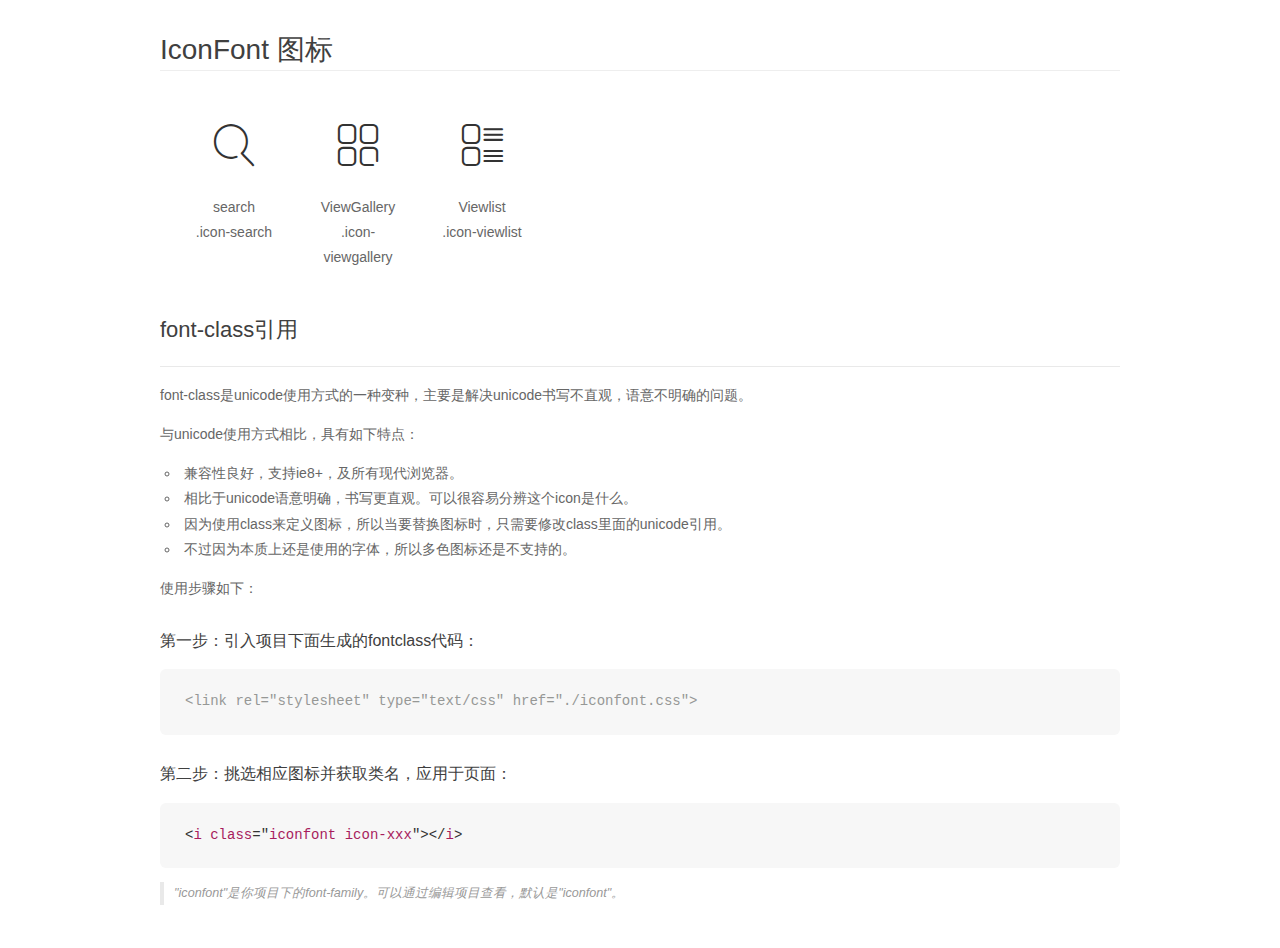
<file: h5/works/myfont/demo_fontclass.html>
<!DOCTYPE html>
<html>
<head>
    <meta charset="utf-8"/>
    <title>IconFont</title>
    <link rel="stylesheet" href="demo.css">
    <link rel="stylesheet" href="iconfont.css">
</head>
<body>
    <div class="main markdown">
        <h1>IconFont 图标</h1>
        <ul class="icon_lists clear">
            
                <li>
                <i class="icon iconfont icon-search"></i>
                    <div class="name">search</div>
                    <div class="fontclass">.icon-search</div>
                </li>
            
                <li>
                <i class="icon iconfont icon-viewgallery"></i>
                    <div class="name">ViewGallery</div>
                    <div class="fontclass">.icon-viewgallery</div>
                </li>
            
                <li>
                <i class="icon iconfont icon-viewlist"></i>
                    <div class="name">Viewlist</div>
                    <div class="fontclass">.icon-viewlist</div>
                </li>
            
        </ul>

        <h2 id="font-class-">font-class引用</h2>
        <hr>

        <p>font-class是unicode使用方式的一种变种，主要是解决unicode书写不直观，语意不明确的问题。</p>
        <p>与unicode使用方式相比，具有如下特点：</p>
        <ul>
        <li>兼容性良好，支持ie8+，及所有现代浏览器。</li>
        <li>相比于unicode语意明确，书写更直观。可以很容易分辨这个icon是什么。</li>
        <li>因为使用class来定义图标，所以当要替换图标时，只需要修改class里面的unicode引用。</li>
        <li>不过因为本质上还是使用的字体，所以多色图标还是不支持的。</li>
        </ul>
        <p>使用步骤如下：</p>
        <h3 id="-fontclass-">第一步：引入项目下面生成的fontclass代码：</h3>


        <pre><code class="lang-js hljs javascript"><span class="hljs-comment">&lt;link rel="stylesheet" type="text/css" href="./iconfont.css"&gt;</span></code></pre>
        <h3 id="-">第二步：挑选相应图标并获取类名，应用于页面：</h3>
        <pre><code class="lang-css hljs">&lt;<span class="hljs-selector-tag">i</span> <span class="hljs-selector-tag">class</span>="<span class="hljs-selector-tag">iconfont</span> <span class="hljs-selector-tag">icon-xxx</span>"&gt;&lt;/<span class="hljs-selector-tag">i</span>&gt;</code></pre>
        <blockquote>
        <p>"iconfont"是你项目下的font-family。可以通过编辑项目查看，默认是"iconfont"。</p>
        </blockquote>
    </div>
</body>
</html>
</file>
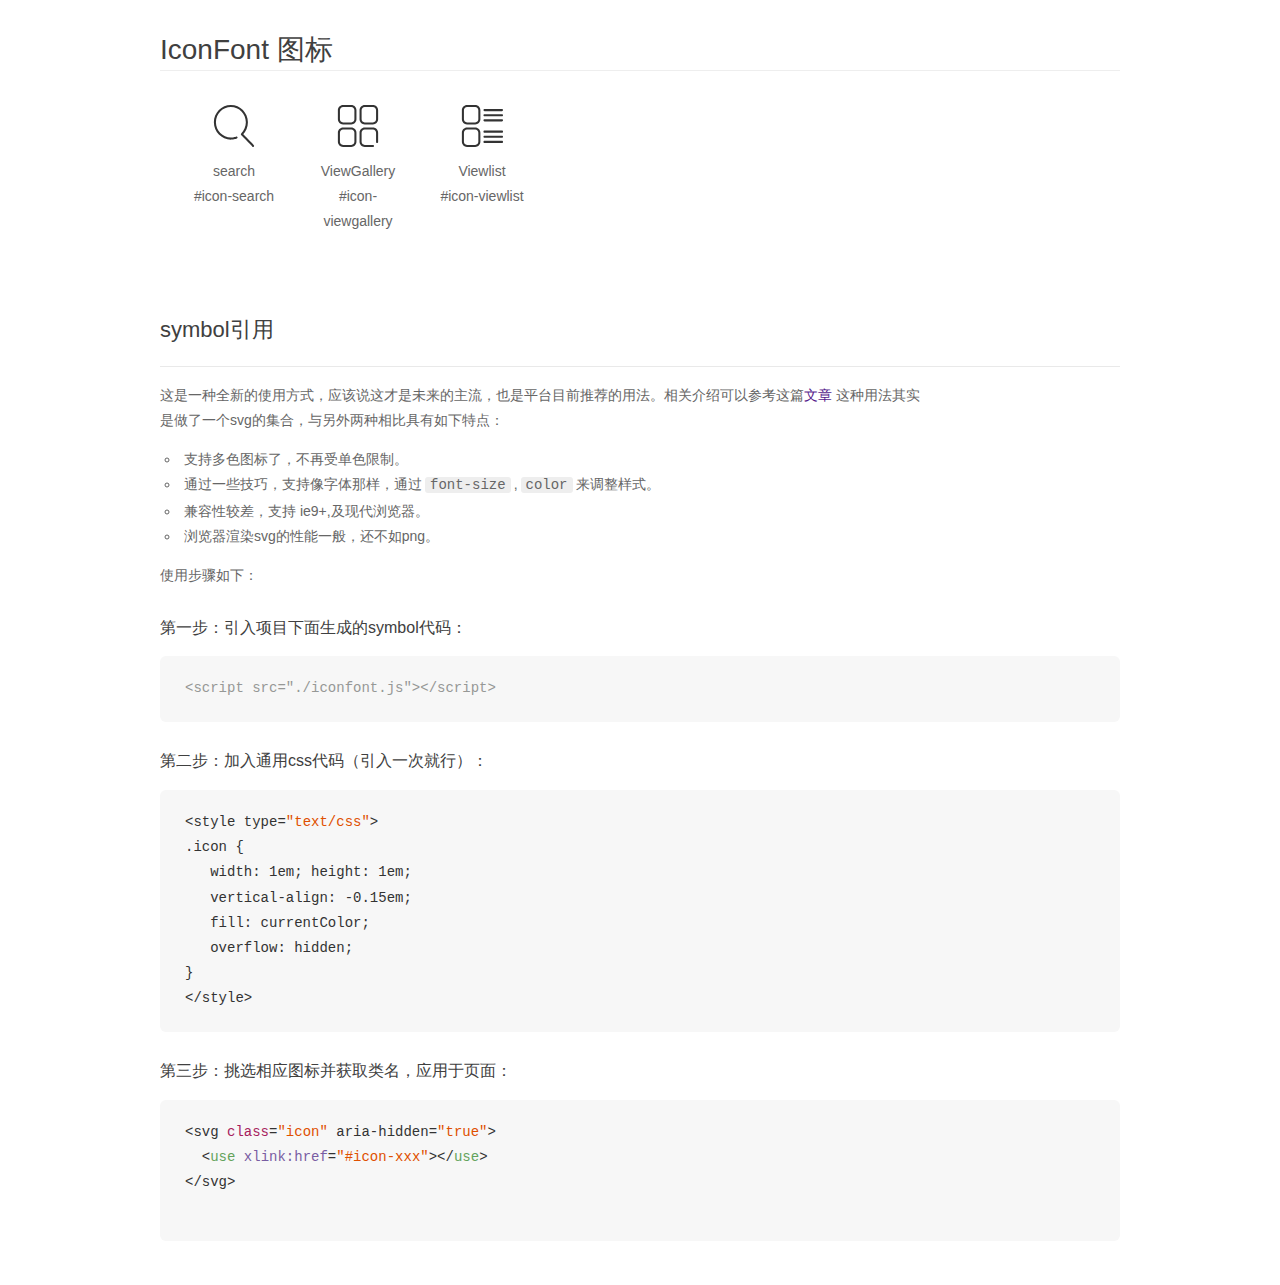
<file: h5/works/myfont/demo_symbol.html>
<!DOCTYPE html>
<html>
<head>
    <meta charset="utf-8"/>
    <title>IconFont</title>
    <link rel="stylesheet" href="demo.css">
    <script src="iconfont.js"></script>

    <style type="text/css">
        .icon {
          /* 通过设置 font-size 来改变图标大小 */
          width: 1em; height: 1em;
          /* 图标和文字相邻时，垂直对齐 */
          vertical-align: -0.15em;
          /* 通过设置 color 来改变 SVG 的颜色/fill */
          fill: currentColor;
          /* path 和 stroke 溢出 viewBox 部分在 IE 下会显示
             normalize.css 中也包含这行 */
          overflow: hidden;
        }

    </style>
</head>
<body>
    <div class="main markdown">
        <h1>IconFont 图标</h1>
        <ul class="icon_lists clear">
            
                <li>
                    <svg class="icon" aria-hidden="true">
                        <use xlink:href="#icon-search"></use>
                    </svg>
                    <div class="name">search</div>
                    <div class="fontclass">#icon-search</div>
                </li>
            
                <li>
                    <svg class="icon" aria-hidden="true">
                        <use xlink:href="#icon-viewgallery"></use>
                    </svg>
                    <div class="name">ViewGallery</div>
                    <div class="fontclass">#icon-viewgallery</div>
                </li>
            
                <li>
                    <svg class="icon" aria-hidden="true">
                        <use xlink:href="#icon-viewlist"></use>
                    </svg>
                    <div class="name">Viewlist</div>
                    <div class="fontclass">#icon-viewlist</div>
                </li>
            
        </ul>


        <h2 id="symbol-">symbol引用</h2>
        <hr>

        <p>这是一种全新的使用方式，应该说这才是未来的主流，也是平台目前推荐的用法。相关介绍可以参考这篇<a href="">文章</a>
        这种用法其实是做了一个svg的集合，与另外两种相比具有如下特点：</p>
        <ul>
          <li>支持多色图标了，不再受单色限制。</li>
          <li>通过一些技巧，支持像字体那样，通过<code>font-size</code>,<code>color</code>来调整样式。</li>
          <li>兼容性较差，支持 ie9+,及现代浏览器。</li>
          <li>浏览器渲染svg的性能一般，还不如png。</li>
        </ul>
        <p>使用步骤如下：</p>
        <h3 id="-symbol-">第一步：引入项目下面生成的symbol代码：</h3>
        <pre><code class="lang-js hljs javascript"><span class="hljs-comment">&lt;script src="./iconfont.js"&gt;&lt;/script&gt;</span></code></pre>
        <h3 id="-css-">第二步：加入通用css代码（引入一次就行）：</h3>
        <pre><code class="lang-js hljs javascript">&lt;style type=<span class="hljs-string">"text/css"</span>&gt;
.icon {
   width: <span class="hljs-number">1</span>em; height: <span class="hljs-number">1</span>em;
   vertical-align: <span class="hljs-number">-0.15</span>em;
   fill: currentColor;
   overflow: hidden;
}
&lt;<span class="hljs-regexp">/style&gt;</span></code></pre>
        <h3 id="-">第三步：挑选相应图标并获取类名，应用于页面：</h3>
        <pre><code class="lang-js hljs javascript">&lt;svg <span class="hljs-class"><span class="hljs-keyword">class</span></span>=<span class="hljs-string">"icon"</span> aria-hidden=<span class="hljs-string">"true"</span>&gt;<span class="xml"><span class="hljs-tag">
  &lt;<span class="hljs-name">use</span> <span class="hljs-attr">xlink:href</span>=<span class="hljs-string">"#icon-xxx"</span>&gt;</span><span class="hljs-tag">&lt;/<span class="hljs-name">use</span>&gt;</span>
</span>&lt;<span class="hljs-regexp">/svg&gt;
        </span></code></pre>
    </div>
</body>
</html>
</file>
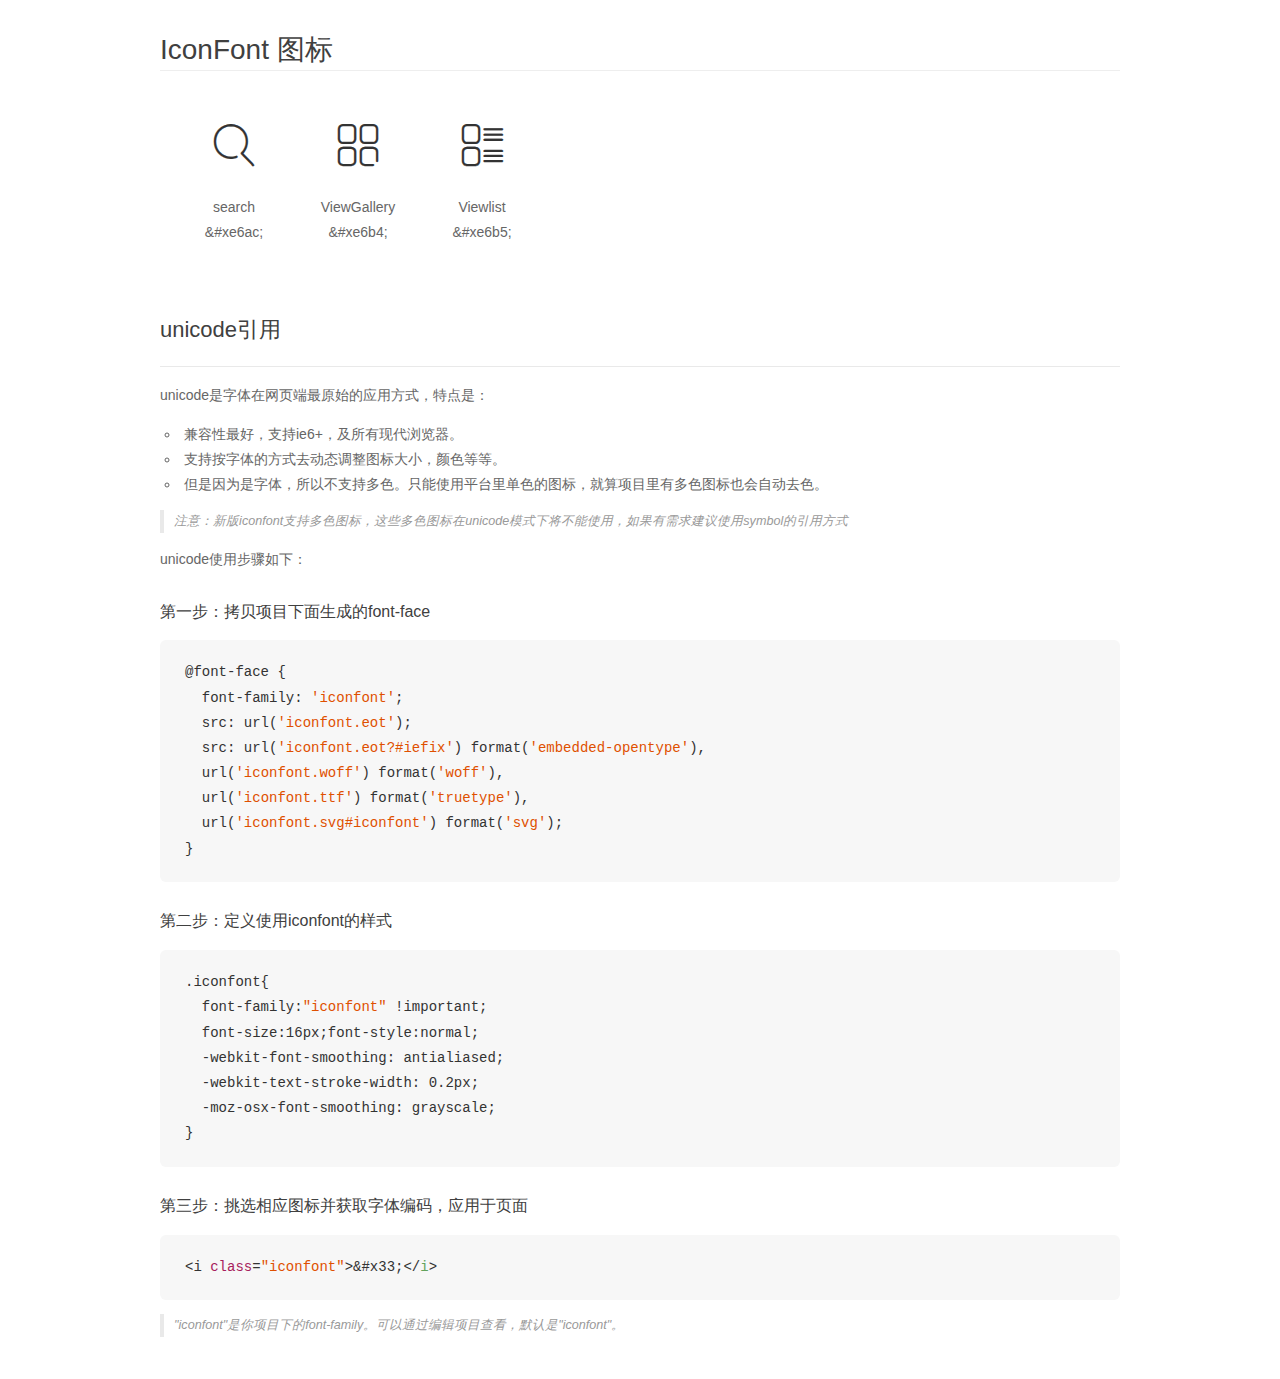
<file: h5/works/myfont/demo_unicode.html>
<!DOCTYPE html>
<html>
<head>
    <meta charset="utf-8"/>
    <title>IconFont</title>
    <link rel="stylesheet" href="demo.css">

    <style type="text/css">

        @font-face {font-family: "iconfont";
          src: url('iconfont.eot'); /* IE9*/
          src: url('iconfont.eot#iefix') format('embedded-opentype'), /* IE6-IE8 */
          url('iconfont.woff') format('woff'), /* chrome, firefox */
          url('iconfont.ttf') format('truetype'), /* chrome, firefox, opera, Safari, Android, iOS 4.2+*/
          url('iconfont.svg#iconfont') format('svg'); /* iOS 4.1- */
        }

        .iconfont {
          font-family:"iconfont" !important;
          font-size:16px;
          font-style:normal;
          -webkit-font-smoothing: antialiased;
          -webkit-text-stroke-width: 0.2px;
          -moz-osx-font-smoothing: grayscale;
        }

    </style>
</head>
<body>
    <div class="main markdown">
        <h1>IconFont 图标</h1>
        <ul class="icon_lists clear">
            
                <li>
                <i class="icon iconfont">&#xe6ac;</i>
                    <div class="name">search</div>
                    <div class="code">&amp;#xe6ac;</div>
                </li>
            
                <li>
                <i class="icon iconfont">&#xe6b4;</i>
                    <div class="name">ViewGallery</div>
                    <div class="code">&amp;#xe6b4;</div>
                </li>
            
                <li>
                <i class="icon iconfont">&#xe6b5;</i>
                    <div class="name">Viewlist</div>
                    <div class="code">&amp;#xe6b5;</div>
                </li>
            
        </ul>
        <h2 id="unicode-">unicode引用</h2>
        <hr>

        <p>unicode是字体在网页端最原始的应用方式，特点是：</p>
        <ul>
        <li>兼容性最好，支持ie6+，及所有现代浏览器。</li>
        <li>支持按字体的方式去动态调整图标大小，颜色等等。</li>
        <li>但是因为是字体，所以不支持多色。只能使用平台里单色的图标，就算项目里有多色图标也会自动去色。</li>
        </ul>
        <blockquote>
        <p>注意：新版iconfont支持多色图标，这些多色图标在unicode模式下将不能使用，如果有需求建议使用symbol的引用方式</p>
        </blockquote>
        <p>unicode使用步骤如下：</p>
        <h3 id="-font-face">第一步：拷贝项目下面生成的font-face</h3>
        <pre><code class="lang-js hljs javascript">@font-face {
  font-family: <span class="hljs-string">'iconfont'</span>;
  src: url(<span class="hljs-string">'iconfont.eot'</span>);
  src: url(<span class="hljs-string">'iconfont.eot?#iefix'</span>) format(<span class="hljs-string">'embedded-opentype'</span>),
  url(<span class="hljs-string">'iconfont.woff'</span>) format(<span class="hljs-string">'woff'</span>),
  url(<span class="hljs-string">'iconfont.ttf'</span>) format(<span class="hljs-string">'truetype'</span>),
  url(<span class="hljs-string">'iconfont.svg#iconfont'</span>) format(<span class="hljs-string">'svg'</span>);
}
</code></pre>
        <h3 id="-iconfont-">第二步：定义使用iconfont的样式</h3>
        <pre><code class="lang-js hljs javascript">.iconfont{
  font-family:<span class="hljs-string">"iconfont"</span> !important;
  font-size:<span class="hljs-number">16</span>px;font-style:normal;
  -webkit-font-smoothing: antialiased;
  -webkit-text-stroke-width: <span class="hljs-number">0.2</span>px;
  -moz-osx-font-smoothing: grayscale;
}
</code></pre>
        <h3 id="-">第三步：挑选相应图标并获取字体编码，应用于页面</h3>
        <pre><code class="lang-js hljs javascript">&lt;i <span class="hljs-class"><span class="hljs-keyword">class</span></span>=<span class="hljs-string">"iconfont"</span>&gt;&amp;#x33;<span class="xml"><span class="hljs-tag">&lt;/<span class="hljs-name">i</span>&gt;</span></span></code></pre>

        <blockquote>
        <p>"iconfont"是你项目下的font-family。可以通过编辑项目查看，默认是"iconfont"。</p>
        </blockquote>
    </div>


</body>
</html>
</file>
<file: h5/works/myfont/iconfont.css>
@font-face {font-family: "iconfont";
  src: url('iconfont.eot?t=1514883361186'); /* IE9*/
  src: url('iconfont.eot?t=1514883361186#iefix') format('embedded-opentype'), /* IE6-IE8 */
  url('[data-uri]') format('woff'),
  url('iconfont.ttf?t=1514883361186') format('truetype'), /* chrome, firefox, opera, Safari, Android, iOS 4.2+*/
  url('iconfont.svg?t=1514883361186#iconfont') format('svg'); /* iOS 4.1- */
}

.iconfont {
  font-family:"iconfont" !important;
  font-size:16px;
  font-style:normal;
  -webkit-font-smoothing: antialiased;
  -moz-osx-font-smoothing: grayscale;
}

.icon-search:before { content: "\e6ac"; }

.icon-viewgallery:before { content: "\e6b4"; }

.icon-viewlist:before { content: "\e6b5"; }
</file>
<file: h5/works/myfont/demo.css>
*{margin: 0;padding: 0;list-style: none;}
/*
KISSY CSS Reset
理念：1. reset 的目的不是清除浏览器的默认样式，这仅是部分工作。清除和重置是紧密不可分的。
2. reset 的目的不是让默认样式在所有浏览器下一致，而是减少默认样式有可能带来的问题。
3. reset 期望提供一套普适通用的基础样式。但没有银弹，推荐根据具体需求，裁剪和修改后再使用。
特色：1. 适应中文；2. 基于最新主流浏览器。
维护：玉伯<lifesinger@gmail.com>, 正淳<ragecarrier@gmail.com>
 */

/** 清除内外边距 **/
body, h1, h2, h3, h4, h5, h6, hr, p, blockquote, /* structural elements 结构元素 */
dl, dt, dd, ul, ol, li, /* list elements 列表元素 */
pre, /* text formatting elements 文本格式元素 */
form, fieldset, legend, button, input, textarea, /* form elements 表单元素 */
th, td /* table elements 表格元素 */ {
  margin: 0;
  padding: 0;
}

/** 设置默认字体 **/
body,
button, input, select, textarea /* for ie */ {
  font: 12px/1.5 tahoma, arial, \5b8b\4f53, sans-serif;
}
h1, h2, h3, h4, h5, h6 { font-size: 100%; }
address, cite, dfn, em, var { font-style: normal; } /* 将斜体扶正 */
code, kbd, pre, samp { font-family: courier new, courier, monospace; } /* 统一等宽字体 */
small { font-size: 12px; } /* 小于 12px 的中文很难阅读，让 small 正常化 */

/** 重置列表元素 **/
ul, ol { list-style: none; }

/** 重置文本格式元素 **/
a { text-decoration: none; }
a:hover { text-decoration: underline; }


/** 重置表单元素 **/
legend { color: #000; } /* for ie6 */
fieldset, img { border: 0; } /* img 搭车：让链接里的 img 无边框 */
button, input, select, textarea { font-size: 100%; } /* 使得表单元素在 ie 下能继承字体大小 */
/* 注：optgroup 无法扶正 */

/** 重置表格元素 **/
table { border-collapse: collapse; border-spacing: 0; }

/* 清除浮动 */
.ks-clear:after, .clear:after {
  content: '\20';
  display: block;
  height: 0;
  clear: both;
}
.ks-clear, .clear {
  *zoom: 1;
}

.main {
  padding: 30px 100px;
width: 960px;
margin: 0 auto;
}
.main h1{font-size:36px; color:#333; text-align:left;margin-bottom:30px; border-bottom: 1px solid #eee;}

.helps{margin-top:40px;}
.helps pre{
  padding:20px;
  margin:10px 0;
  border:solid 1px #e7e1cd;
  background-color: #fffdef;
  overflow: auto;
}

.icon_lists{
  width: 100% !important;

}

.icon_lists li{
  float:left;
  width: 100px;
  height:180px;
  text-align: center;
  list-style: none !important;
}
.icon_lists .icon{
  font-size: 42px;
  line-height: 100px;
  margin: 10px 0;
  color:#333;
  -webkit-transition: font-size 0.25s ease-out 0s;
  -moz-transition: font-size 0.25s ease-out 0s;
  transition: font-size 0.25s ease-out 0s;

}
.icon_lists .icon:hover{
  font-size: 100px;
}



.markdown {
  color: #666;
  font-size: 14px;
  line-height: 1.8;
}

.highlight {
  line-height: 1.5;
}

.markdown img {
  vertical-align: middle;
  max-width: 100%;
}

.markdown h1 {
  color: #404040;
  font-weight: 500;
  line-height: 40px;
  margin-bottom: 24px;
}

.markdown h2,
.markdown h3,
.markdown h4,
.markdown h5,
.markdown h6 {
  color: #404040;
  margin: 1.6em 0 0.6em 0;
  font-weight: 500;
  clear: both;
}

.markdown h1 {
  font-size: 28px;
}

.markdown h2 {
  font-size: 22px;
}

.markdown h3 {
  font-size: 16px;
}

.markdown h4 {
  font-size: 14px;
}

.markdown h5 {
  font-size: 12px;
}

.markdown h6 {
  font-size: 12px;
}

.markdown hr {
  height: 1px;
  border: 0;
  background: #e9e9e9;
  margin: 16px 0;
  clear: both;
}

.markdown p,
.markdown pre {
  margin: 1em 0;
}

.markdown > p,
.markdown > blockquote,
.markdown > .highlight,
.markdown > ol,
.markdown > ul {
  width: 80%;
}

.markdown ul > li {
  list-style: circle;
}

.markdown > ul li,
.markdown blockquote ul > li {
  margin-left: 20px;
  padding-left: 4px;
}

.markdown > ul li p,
.markdown > ol li p {
  margin: 0.6em 0;
}

.markdown ol > li {
  list-style: decimal;
}

.markdown > ol li,
.markdown blockquote ol > li {
  margin-left: 20px;
  padding-left: 4px;
}

.markdown code {
  margin: 0 3px;
  padding: 0 5px;
  background: #eee;
  border-radius: 3px;
}

.markdown pre {
  border-radius: 6px;
  background: #f7f7f7;
  padding: 20px;
}

.markdown pre code {
  border: none;
  background: #f7f7f7;
  margin: 0;
}

.markdown strong,
.markdown b {
  font-weight: 600;
}

.markdown > table {
  border-collapse: collapse;
  border-spacing: 0px;
  empty-cells: show;
  border: 1px solid #e9e9e9;
  width: 95%;
  margin-bottom: 24px;
}

.markdown > table th {
  white-space: nowrap;
  color: #333;
  font-weight: 600;

}

.markdown > table th,
.markdown > table td {
  border: 1px solid #e9e9e9;
  padding: 8px 16px;
  text-align: left;
}

.markdown > table th {
  background: #F7F7F7;
}

.markdown blockquote {
  font-size: 90%;
  color: #999;
  border-left: 4px solid #e9e9e9;
  padding-left: 0.8em;
  margin: 1em 0;
  font-style: italic;
}

.markdown blockquote p {
  margin: 0;
}

.markdown .anchor {
  opacity: 0;
  transition: opacity 0.3s ease;
  margin-left: 8px;
}

.markdown .waiting {
  color: #ccc;
}

.markdown h1:hover .anchor,
.markdown h2:hover .anchor,
.markdown h3:hover .anchor,
.markdown h4:hover .anchor,
.markdown h5:hover .anchor,
.markdown h6:hover .anchor {
  opacity: 1;
  display: inline-block;
}

.markdown > br,
.markdown > p > br {
  clear: both;
}


.hljs {
  display: block;
  background: white;
  padding: 0.5em;
  color: #333333;
  overflow-x: auto;
}

.hljs-comment,
.hljs-meta {
  color: #969896;
}

.hljs-string,
.hljs-variable,
.hljs-template-variable,
.hljs-strong,
.hljs-emphasis,
.hljs-quote {
  color: #df5000;
}

.hljs-keyword,
.hljs-selector-tag,
.hljs-type {
  color: #a71d5d;
}

.hljs-literal,
.hljs-symbol,
.hljs-bullet,
.hljs-attribute {
  color: #0086b3;
}

.hljs-section,
.hljs-name {
  color: #63a35c;
}

.hljs-tag {
  color: #333333;
}

.hljs-title,
.hljs-attr,
.hljs-selector-id,
.hljs-selector-class,
.hljs-selector-attr,
.hljs-selector-pseudo {
  color: #795da3;
}

.hljs-addition {
  color: #55a532;
  background-color: #eaffea;
}

.hljs-deletion {
  color: #bd2c00;
  background-color: #ffecec;
}

.hljs-link {
  text-decoration: underline;
}

pre{
  background: #fff;
}
</file>
